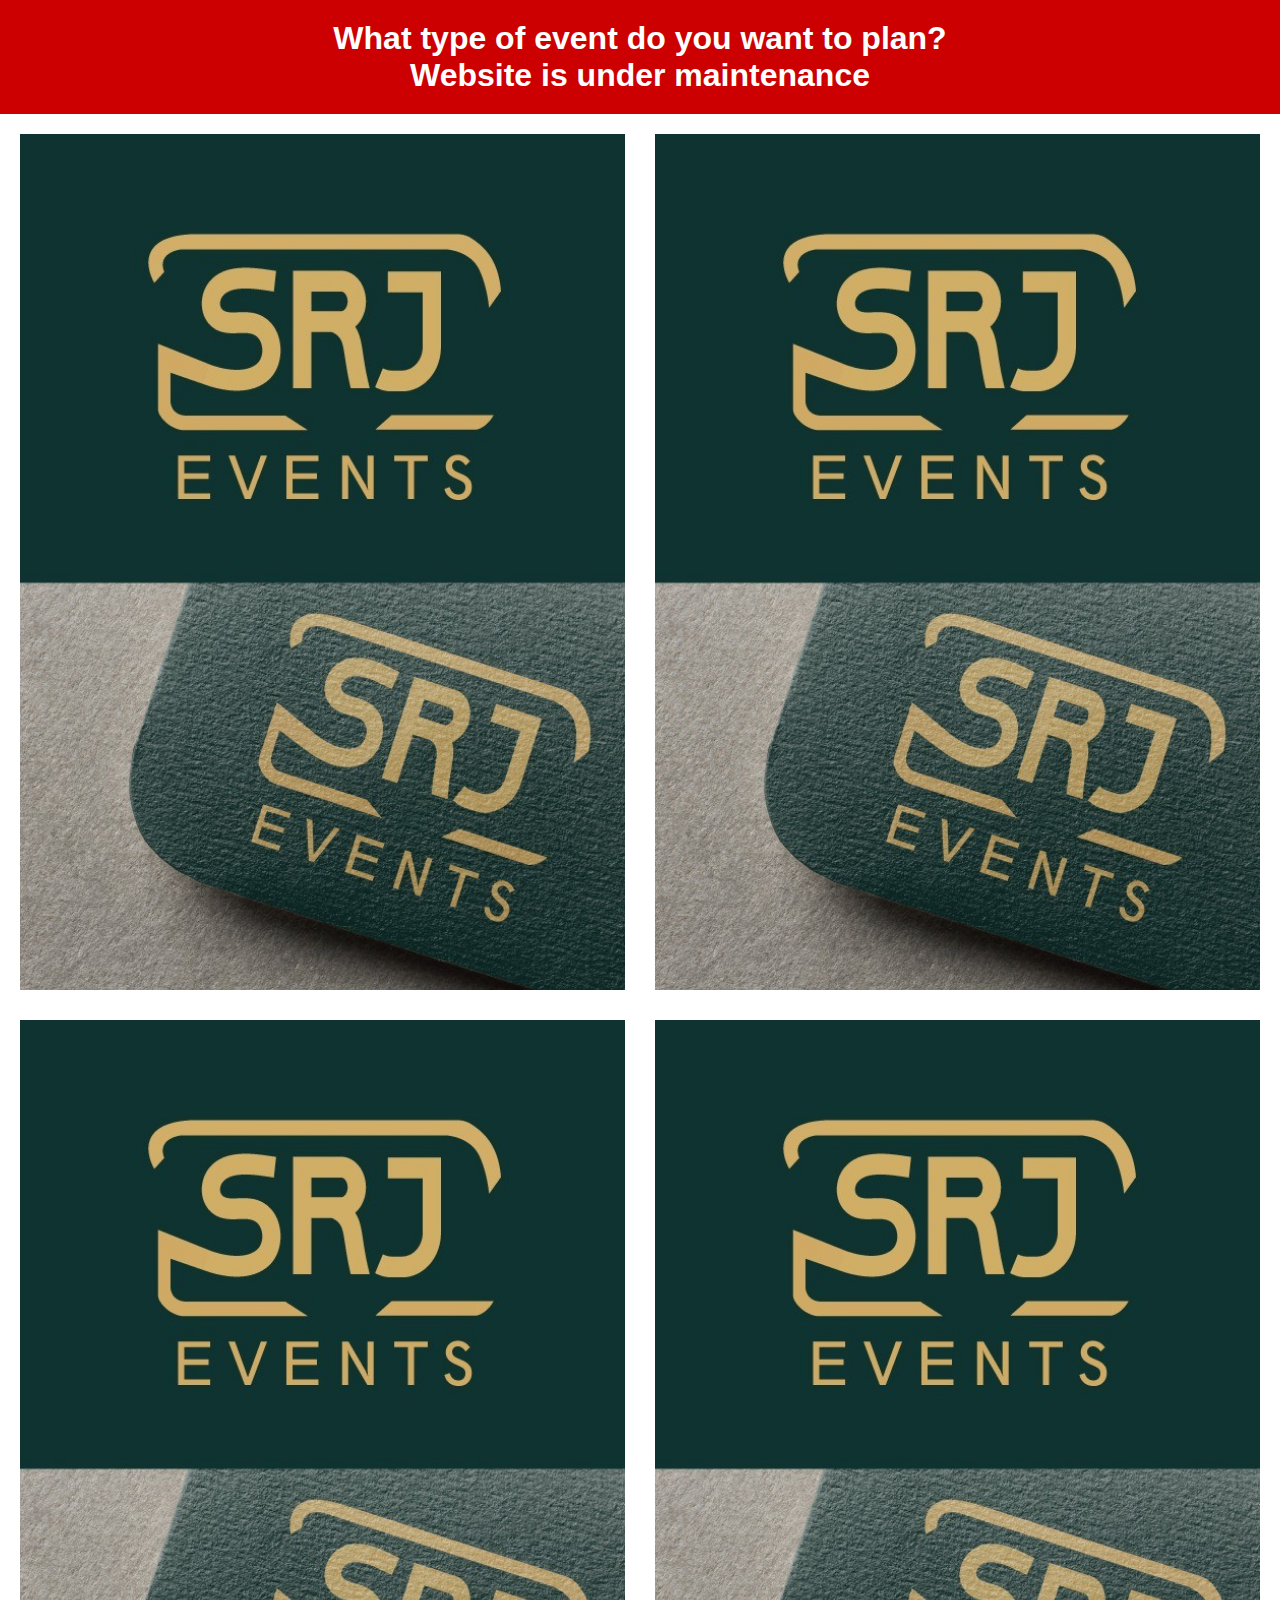
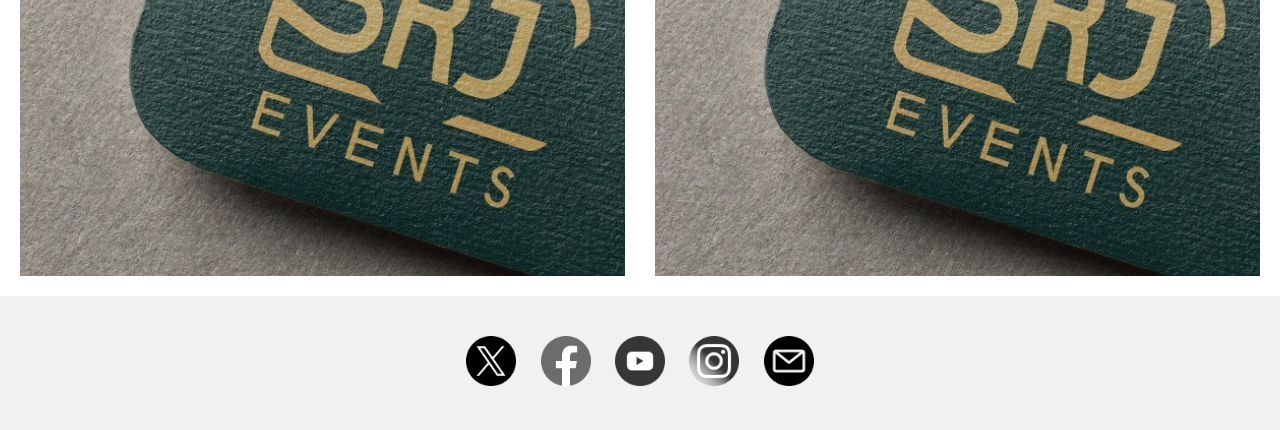
<file: index.html>
<!DOCTYPE html>
<html lang="en">
<head>
    <meta charset="UTF-8">
    <meta name="viewport" content="width=device-width, initial-scale=1.0">
    <title>Event Planning</title>
    <link rel="stylesheet" href="styles.css">
</head>
<body>

    <header>
        <h1>What type of event do you want to plan?</h1>
        <h1>Website is under maintenance</h1>        
    </header>

    <section class="events-grid">
        <div class="event-card corporate">
            <img src="image.jpg" alt="Corporate Event">
            <div class="overlay">
                <h2>Plan a Corporate Event</h2>
                <button>Get Started</button>
            </div>
        </div>
        <div class="event-card non-profit">
            <img src="image.jpg" alt="Non-Profit Event">
            <div class="overlay">
                <h2>Plan a Non-Profit Event</h2>
                <button>Get Started</button>
            </div>
        </div>
        <div class="event-card social">
            <img src="image.jpg" alt="Social Event">
            <div class="overlay">
                <h2>Plan a Social Event</h2>
                <button>Get Started</button>
            </div>
        </div>
        <div class="event-card wedding">
            <img src="image.jpg" alt="Wedding">
            <div class="overlay">
                <h2>Plan a Wedding</h2>
                <button>Get Started</button>
            </div>
        </div>
    </section>
<footer>
    <div class="social-icons">
        <a href="https://twitter.com/srj_event" target="_blank">
            <img src="Icon\twitter.png" alt="Twitter">
        </a>
        <a href="https://facebook.com/srj_event" target="_blank">
            <img src="Icon\facebook.png" alt="Facebook">
        </a>
        <a href="https://youtube.com/srj_event" target="_blank">
            <img src="Icon\youtube.png" alt="YouTube">
        </a>
        <a href="https://instagram.com/srj_event" target="_blank">
            <img src="Icon\insta.png" alt="Instagram">
        </a>
        <a href="mailto:srjeventsdxb@gmail.com" target="_blank">
            <img src="Icon\email.png" alt="Email">
        </a>
    </div>
</footer>

</body>
</html>
</file>
<file: styles.css>
* {
    margin: 0;
    padding: 0;
    box-sizing: border-box;
}

body {
    font-family: Arial, sans-serif;
}

header {
    background-color: #c00;
    color: white;
    text-align: center;
    padding: 20px 0;
}

.events-grid {
    display: grid;
    grid-template-columns: repeat(2, 1fr);
    gap: 20px;
    padding: 20px;
}

.event-card {
    position: relative;
    overflow: hidden;
}

.event-card img {
    width: 100%;
    height: auto;
    display: block;
}

.overlay {
    position: absolute;
    top: 0;
    left: 0;
    width: 100%;
    height: 100%;
    background: rgba(0, 0, 0, 0.5);
    color: white;
    display: flex;
    flex-direction: column;
    justify-content: center;
    align-items: center;
    opacity: 0;
    transition: opacity 0.3s ease-in-out;
}

.event-card:hover .overlay {
    opacity: 1;
}

button {
    background-color: white;
    color: black;
    padding: 10px 20px;
    border: none;
    cursor: pointer;
    margin-top: 10px;
    font-size: 16px;
}

button:hover {
    background-color: #c00;
    color: white;
}

footer {
    background-color: #f1f1f1;
    padding: 20px;
    text-align: center;
}

.social-icons a {
    margin: 0 10px;
    display: inline-block;
}

.social-icons img {
    width: 40px;
    height: 40px;
    filter: grayscale(100%); /* Apply a grayscale effect */
    transition: filter 0.3s ease;
}

.social-icons img:hover {
    filter: none; /* Remove grayscale on hover */
}

/* Mobile-first styling */

* {
    margin: 0;
    padding: 0;
    box-sizing: border-box;
}

body {
    font-family: Arial, sans-serif;
}

header {
    background-color: #c00;
    color: white;
    text-align: center;
    padding: 20px 0;
}

.events-grid {
    display: grid;
    grid-template-columns: 1fr;
    gap: 20px;
    padding: 20px;
}

.event-card {
    position: relative;
    overflow: hidden;
}

.event-card img {
    width: 100%;
    height: auto;
    display: block;
}

.overlay {
    position: absolute;
    top: 0;
    left: 0;
    width: 100%;
    height: 100%;
    background: rgba(0, 0, 0, 0.5);
    color: white;
    display: flex;
    flex-direction: column;
    justify-content: center;
    align-items: center;
    opacity: 0;
    transition: opacity 0.3s ease-in-out;
}

.event-card:hover .overlay {
    opacity: 1;
}

button {
    background-color: white;
    color: black;
    padding: 10px 20px;
    border: none;
    cursor: pointer;
    margin-top: 10px;
    font-size: 16px;
}

button:hover {
    background-color: #c00;
    color: white;
}

/* Footer styling */
footer {
    background-color: #f1f1f1;
    padding: 20px;
    text-align: center;
}

.social-icons a {
    margin: 0 10px;
    display: inline-block;
}

.social-icons img {
    width: 40px;
    height: 40px;
    filter: grayscale(100%); /* Apply a grayscale effect */
    transition: filter 0.3s ease;
}

.social-icons img:hover {
    filter: none; /* Remove grayscale on hover */
}

/* Responsive Design for Tablets and Desktops */
@media (min-width: 600px) {
    .events-grid {
        grid-template-columns: 1fr 1fr;
    }
}

@media (min-width: 1024px) {
    .events-grid {
        grid-template-columns: repeat(2, 1fr);
        gap: 30px;
    }

    button {
        padding: 15px 30px;
        font-size: 18px;
    }

    footer {
        padding: 40px;
    }

    .social-icons img {
        width: 50px;
        height: 50px;
    }
}
</file>
